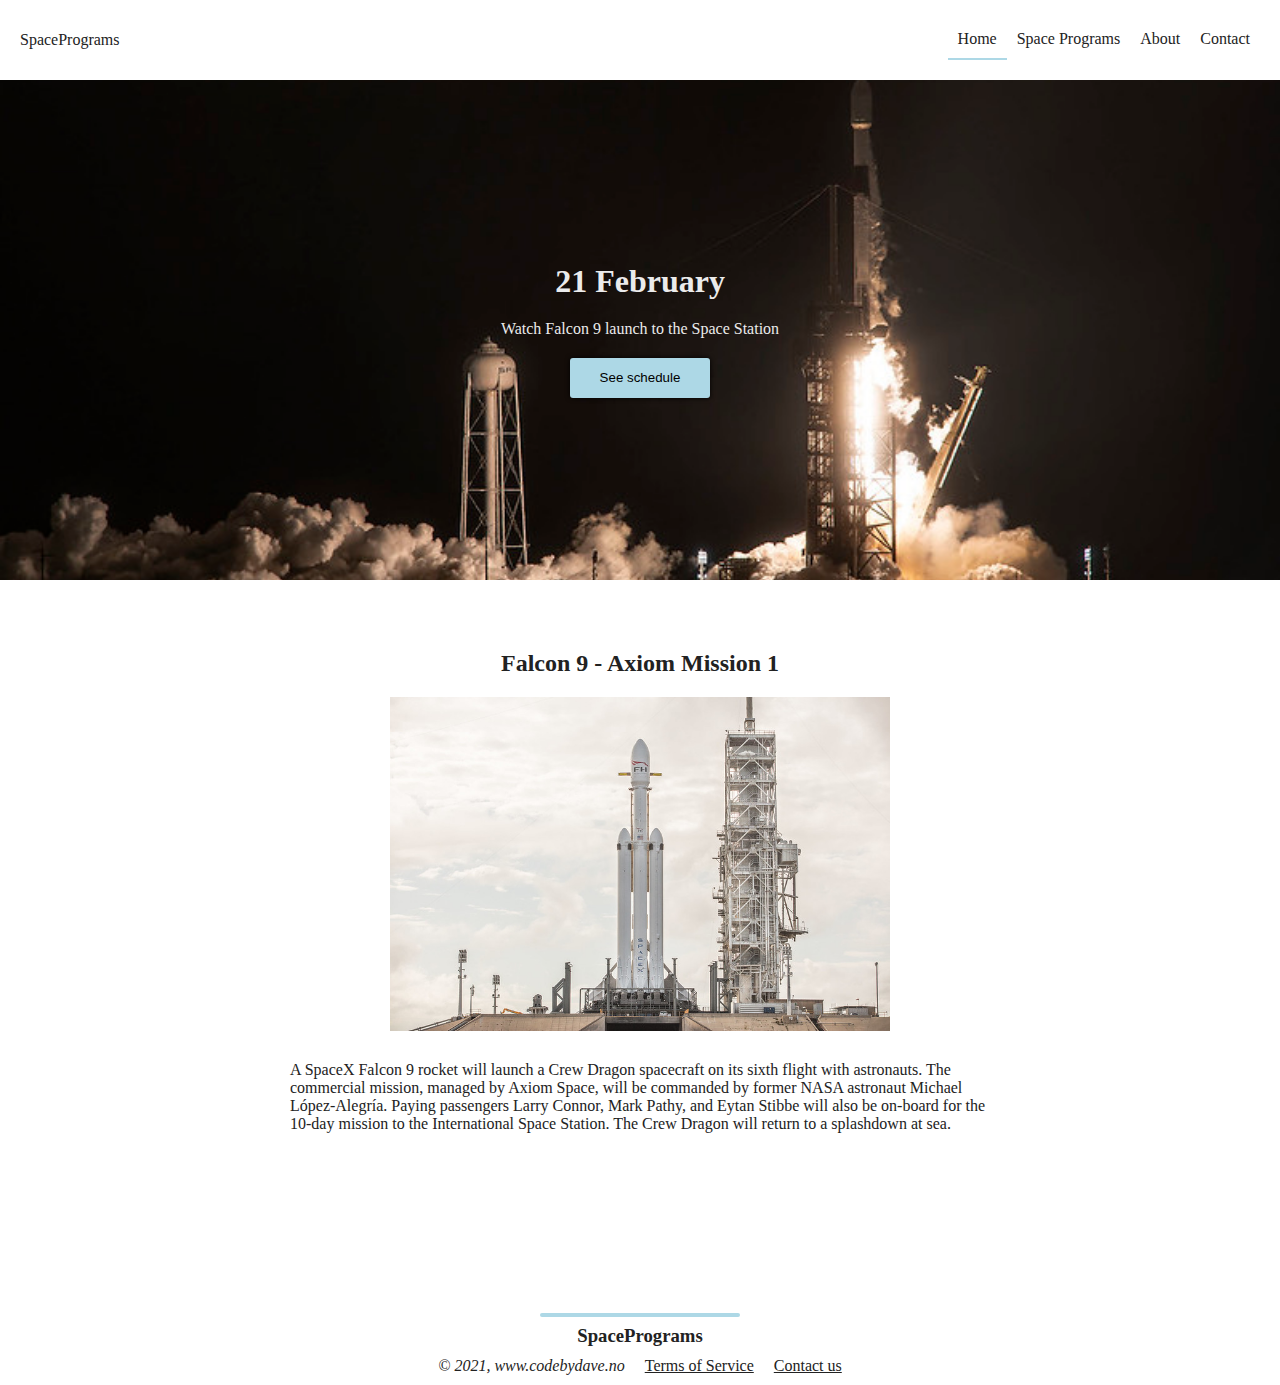
<file: index.html>
<!DOCTYPE html>
<html lang="en">
  <head>
    <meta charset="UTF-8" />
    <meta name="description" content="A microsite for spaceX rocket-launches" />
    <meta http-equiv="X-UA-Compatible" content="IE=edge" />
    <meta name="viewport" content="width=device-width, initial-scale=1.0" />
    <link rel="stylesheet" href="styles.css" />
    <title>Homepage</title>
  </head>
  <body>
    <header class="header">
      <div class="logo"><p>SpacePrograms</p></div>
      <nav class="nav_container">
        <ul class="nav">
          <a class="active" href="index.html"><li>Home</li></a>
          <a href="space-programs.html"><li>Space Programs</li></a>
          <a href="about.html"><li>About</li></a>
          <a href="contact.html"><li>Contact</li></a>
        </ul>
      </nav>
      <img class="hamburger" src="assets/images/hamburger.svg" />
    </header>
    <section class="heroimage">
      <h1>21 February</h1>
      <p>Watch Falcon 9 launch to the Space Station</p>
      <button>See schedule</button>
    </section>
    <section class="axiomMission">
      <h2>Falcon 9 - Axiom Mission 1</h2>
      <img src="assets/images/falcon.jpg" />
      <p>
        A SpaceX Falcon 9 rocket will launch a Crew Dragon spacecraft on its
        sixth flight with astronauts. The commercial mission, managed by Axiom
        Space, will be commanded by former NASA astronaut Michael López-Alegría.
        Paying passengers Larry Connor, Mark Pathy, and Eytan Stibbe will also
        be on-board for the 10-day mission to the International Space Station.
        The Crew Dragon will return to a splashdown at sea.
      </p>
    </section>
    <footer class="footer">
      <hr class="footer_hr" />
      <h3>SpacePrograms</h3>
      <p class="footer_item"><i>&#169; 2021, www.codebydave.no</i></p>
      <a href="" class="footer_item">Terms of Service</a>
      <a href="./contact.html" class="footer_item">Contact us</a>
    </footer>
    <script src="script.js"></script>
  </body>
</html>
</file>
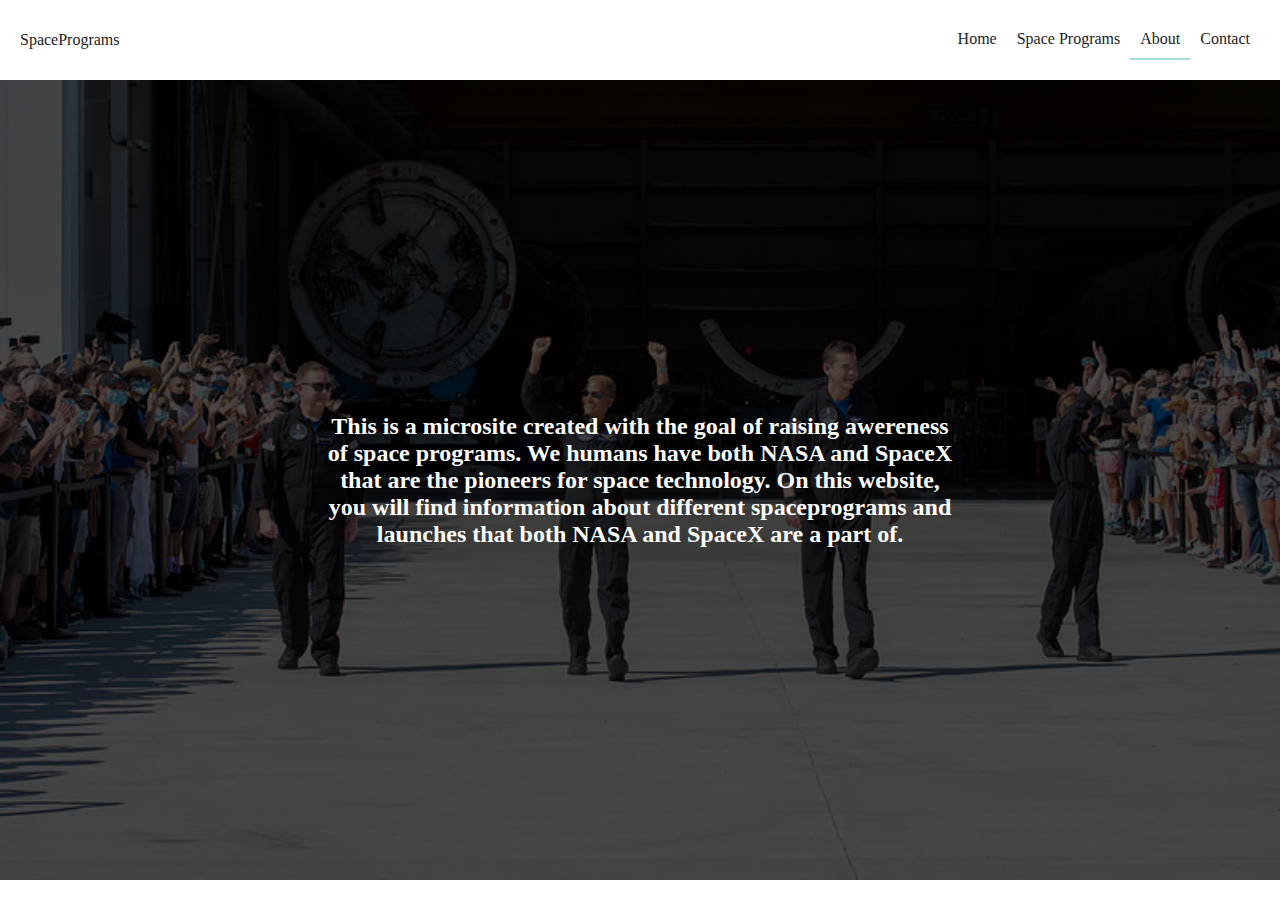
<file: about.html>
<!DOCTYPE html>
<html lang="en">
  <head>
    <meta charset="UTF-8" />
    <meta name="description" content="What is SpacePrograms all about?" />
    <meta http-equiv="X-UA-Compatible" content="IE=edge" />
    <meta name="viewport" content="width=device-width, initial-scale=1.0" />
    <link rel="stylesheet" href="styles.css" />
    <title>About</title>
  </head>
  <body>
    <header class="header">
      <div class="logo"><p>SpacePrograms</p></div>
      <nav class="nav_container">
        <ul class="nav">
          <a href="index.html"><li>Home</li></a>
          <a href="space-programs.html"><li>Space Programs</li></a>
          <a class="active" href="about.html"><li>About</li></a>
          <a href="contact.html"><li>Contact</li></a>
        </ul>
      </nav>
      <img class="hamburger" src="assets/images/hamburger.svg" />
    </header>
    <section class="aboutUs">
      <h2>
        This is a microsite created with the goal of raising awereness of space
        programs. We humans have both NASA and SpaceX that are the pioneers for
        space technology. On this website, you will find information about
        different spaceprograms and launches that both NASA and SpaceX are a
        part of.
      </h2>
    </section>
    <script src="script.js"></script>
  </body>
</html>
</file>
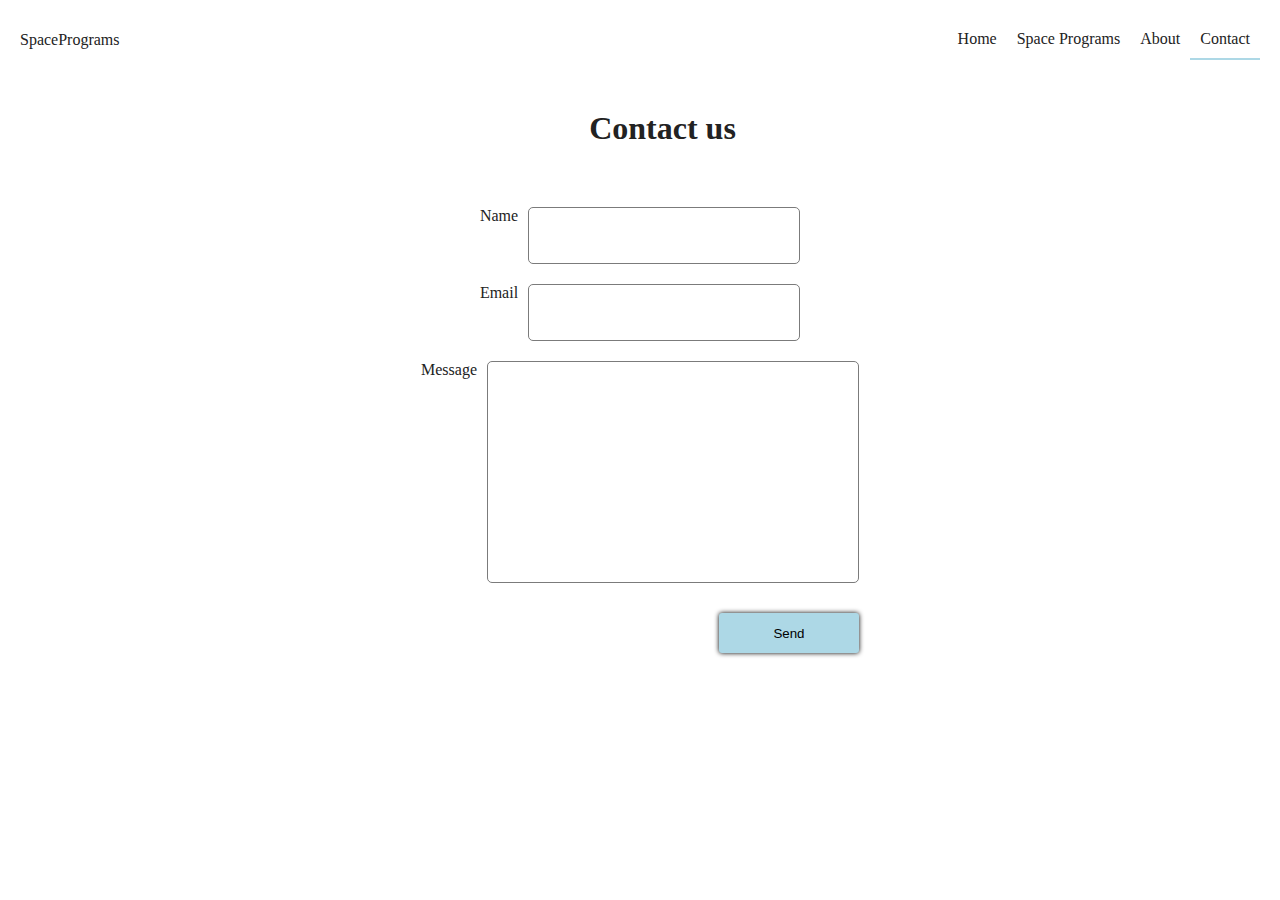
<file: contact.html>
<!DOCTYPE html>
<html lang="en">
  <head>
    <meta charset="UTF-8" />
    <meta
      name="description"
      content="Contact us at SpacePrograms with any question you have"
    />
    <meta http-equiv="X-UA-Compatible" content="IE=edge" />
    <meta name="viewport" content="width=device-width, initial-scale=1.0" />
    <link rel="stylesheet" href="styles.css" />
    <title>Contact</title>
  </head>
  <body>
    <header class="header">
      <div class="logo"><p>SpacePrograms</p></div>
      <nav class="nav_container">
        <ul class="nav">
          <a href="index.html"><li>Home</li></a>
          <a href="space-programs.html"><li>Space Programs</li></a>
          <a href="about.html"><li>About</li></a>
          <a class="active" href="contact.html"><li>Contact</li></a>
        </ul>
      </nav>
      <img class="hamburger" src="assets/images/hamburger.svg" />
    </header>
    <main class="contact">
      <h1>Contact us</h1>
      <p class="form_message"></p>
      <form class="contact_form">
        <div class="contact_form_item">
          <label class="contact_form_label" for="name">Name</label>
          <input class="contact_form_input" type="text" name="name" id="name" />
          <p class="contact_form_message" id="form_name_error"></p>
        </div>
        <div class="contact_form_item">
          <label class="contact_form_label" for="email">Email</label>
          <input
            class="contact_form_input"
            type="text"
            name="email"
            id="email"
          />
          <p class="contact_form_message" id="form_email_error"></p>
        </div>
        <div class="contact_form_item">
          <label class="contact_form_label" for="textarea">Message</label>
          <textarea
            name="textarea"
            class="contact_form_textarea"
            id="textarea"
          ></textarea>
          <p class="contact_form_message" id="form_textarea_error"></p>
          <button class="contact_form_button" type="submit">Send</button>
        </div>
      </form>
    </main>
    <script src="script.js"></script>
    <script src="contact.js"></script>
  </body>
</html>
</file>
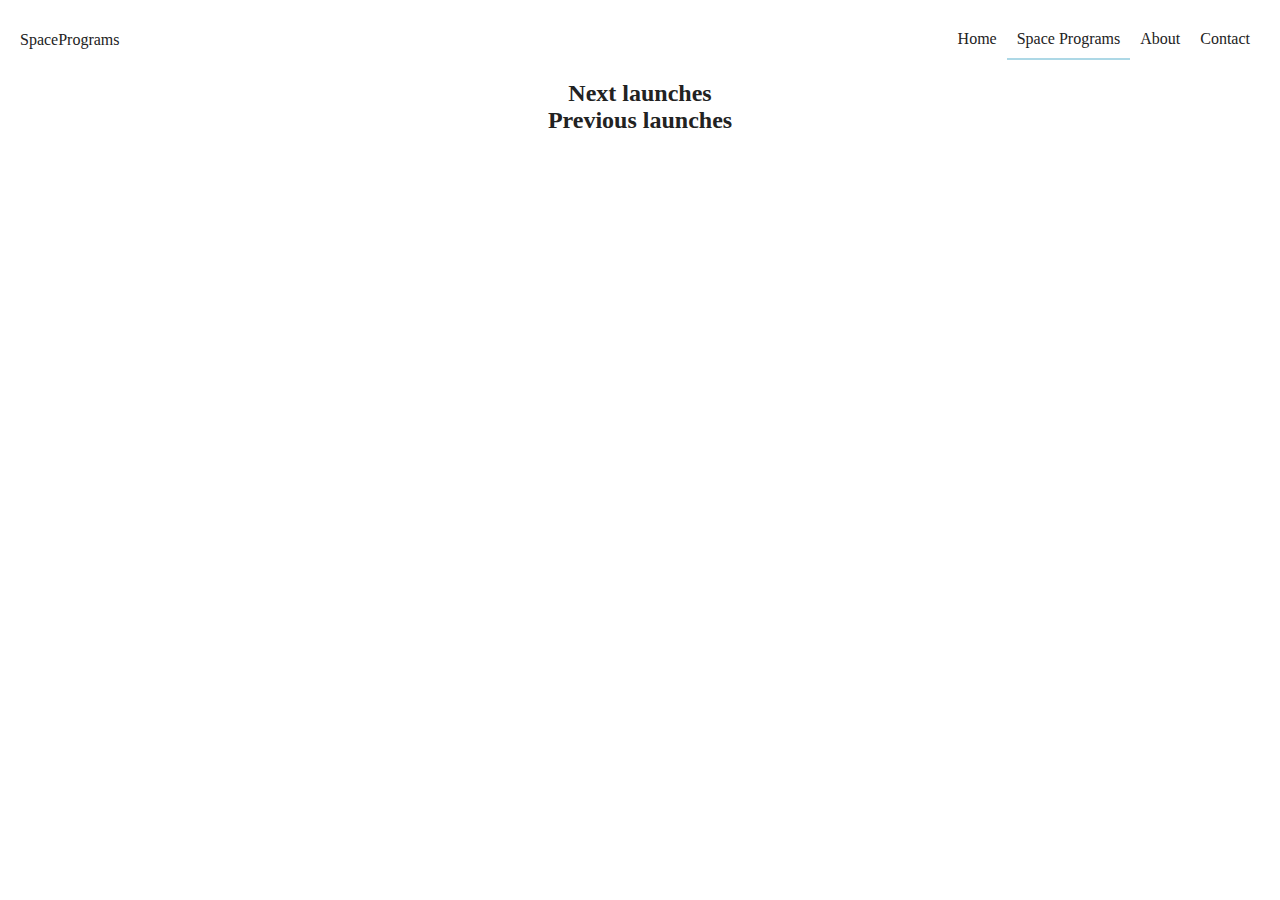
<file: space-programs.html>
<!DOCTYPE html>
<html lang="en">
  <head>
    <meta charset="UTF-8" />
    <meta
      name="description"
      content="A collection of future and past rocket launches"
    />
    <meta http-equiv="X-UA-Compatible" content="IE=edge" />
    <meta name="viewport" content="width=device-width, initial-scale=1.0" />
    <link rel="stylesheet" href="styles.css" />
    <title>Space programs</title>
  </head>
  <body>
    <header class="header">
      <div class="logo"><p>SpacePrograms</p></div>
      <nav class="nav_container">
        <ul class="nav">
          <a href="index.html"><li>Home</li></a>
          <a class="active" href="space-programs.html"
            ><li>Space Programs</li></a
          >
          <a href="about.html"><li>About</li></a>
          <a href="contact.html"><li>Contact</li></a>
        </ul>
      </nav>
      <img class="hamburger" src="assets/images/hamburger.svg" />
    </header>
    <section class="futureLaunches_Container">
      <h2>Next launches</h2>
    </section>
    <section class="previousLaunches_Container">
      <h2>Previous launches</h2>
    </section>

    <script src="script.js"></script>
    <script src="space-programs.js"></script>
  </body>
</html>
</file>
<file: styles.css>
/* COLOR 
Main: #black
Text: black

 */
/* GLOBAL */
body,
h1,
h2,
h3,
h4,
p,
img,
div,
span,
ul,
li,
a,
nav {
  margin: 0;
  padding: 0;
  color: rgb(34, 34, 34);
}
/* HEADER */
.header {
  margin: 20px;
  display: flex;
  flex-direction: column;
  position: relative;
}
.logo {
  flex: 1;
  display: flex;
  align-items: center;
}
.nav {
  max-height: 0;
  transition: all 0.3s;
  overflow: hidden;
  display: flex;
  flex-direction: column;
  list-style-type: none;
}
.nav li {
  padding: 10px;
  padding-left: 20px;
}
.nav a {
  text-decoration: none;
}
.nav_container {
  flex: 3;
}
.hamburger {
  position: absolute;
  right: 10px;
}
.active {
  background-color: lightblue;
}
/* FOOTER */
.footer {
  display: flex;
  flex-wrap: wrap;
  justify-content: center;
}
.footer h3 {
  width: 100%;
  text-align: center;
}
.footer_item {
  margin: 10px;
}
.footer_hr {
  width: 200px;
  border: none;
  height: 4px;
  background: lightblue;
  margin-top: 100px;
  border-radius: 50px;
}
/* HOMEPAGE */
.heroimage {
  background-image: url("./assets/images/hero.jpg");
  background-position: center;
  background-repeat: no-repeat;
  background-size: cover;
  width: 100%;
  height: auto;
  min-height: 500px;
  display: flex;
  flex-direction: column;
  justify-content: center;
}
.heroimage h1 {
  color: rgb(235, 235, 235);
  text-align: center;
}
.heroimage p {
  color: rgb(235, 235, 235);
  text-align: center;
  margin: 20px;
}
.heroimage button {
  margin: 0 auto;
  width: 140px;
  height: 40px;
  border-radius: 3px;
  background-color: lightblue;
  border: 0;
  box-shadow: 0px 0px 5px;
}

.axiomMission {
  margin: 50px 0;
  display: flex;
  flex-direction: column;
  align-items: center;
}
.axiomMission h2 {
  margin: 20px 50px;
  text-align: center;
}
.axiomMission p {
  margin: 30px;
}
.axiomMission img {
  max-width: 70%;
}
/* SPACE PROGRAMS*/
.futureLaunches_Container {
  display: flex;
  flex-direction: column;
  align-items: center;
}
.futureLaunches_Container h2 {
  width: 100%;
  text-align: center;
}
.futureLaunches_card {
  display: flex;
  flex-direction: column;
  justify-content: space-evenly;
  text-align: center;
  border: 1px solid black;
  border-radius: 5px;
  width: 250px;
  height: 75px;
  box-shadow: 0 0 2px;
  margin: 10px;
  padding: 20px;
}

.futureLaunches_card_table {
  border-collapse: collapse;
}
.futureLaunches_card_table * {
  padding: 10px;
  border: 1px solid black;
}
.previousLaunches_Container {
  display: flex;
  flex-direction: column;
  align-items: center;
}
.previousLaunches_Container h2 {
  width: 100%;
  text-align: center;
}
.previousLaunches_card {
  display: flex;
  flex-direction: column;
  justify-content: center;
  align-items: center;
  text-align: center;
  border: 1px solid black;
  border-radius: 5px;
  /* width: 250px; */
  max-width: 80%;
  box-shadow: 0 0 2px;
  margin: 10px;
  padding: 20px;
}
.previousLaunches_card_table {
  border-collapse: collapse;
}
.previousLaunches_card_table * {
  padding: 10px;
  border: 1px solid black;
}
.previousLaunches_card_table a {
  border: 0;
}
.previousLaunches_card * {
  margin: 10px;
}
.previousLaunches_card_details {
  text-align: start;
}

/* ABOUT */
.aboutUs {
  background-image: linear-gradient(rgba(0, 0, 0, 0.7), rgba(0, 0, 0, 0.7)),
    url("./assets/images/aboutus.jpg");
  background-position: center;
  background-repeat: no-repeat;
  background-size: cover;
  position: relative;
  min-height: 800px;
}

.aboutUs h2 {
  text-align: center;
  position: absolute;
  top: 50%;
  left: 50%;
  transform: translate(-50%, -50%);
  color: white;
}
/* CONTACT */
.contact {
  text-align: center;
}
.contact h1 {
  margin: 50px;
}
.form_message {
  text-align: center;
  font-size: x-large;
  color: green;
}
.contact_form {
  display: flex;
  flex-direction: column;
  align-items: center;
}
.contact_form_item {
  margin: 10px;
  display: flex;
  flex-direction: column;
  flex-wrap: wrap;
}
.contact_form_label {
  margin-top: 30px;
  margin-bottom: 10px;
}
.contact_form_input {
  border: 1px solid rgb(123, 123, 123);
  border-radius: 5px;
  height: 35px;
  width: 200px;
  padding: 10px;
  font-size: medium;
}
.contact_form_textarea {
  width: 250px;
  height: 200px;
  border: 1px solid rgb(123, 123, 123);
  border-radius: 5px;
  padding: 10px;
  font-size: medium;
  resize: none;
}
.contact_form_message {
  color: red;
}
.contact_form_button {
  margin-left: auto;
  margin-top: 20px;
  width: 140px;
  height: 40px;
  border-radius: 3px;
  background-color: lightblue;
  border: 0;
  box-shadow: 0px 0px 5px;
}
/* MEDIA QUERIES*/
@media only screen and (min-width: 600px) {
  /* Header */
  .hamburger {
    display: none;
  }

  .header {
    flex-direction: row;
  }
  .nav_container {
    margin: 0;
  }
  .nav_container > .nav {
    flex-direction: row;
    justify-content: flex-end;
    max-height: 100px !important;
  }
  .nav li {
    padding: 10px;
    border-radius: 5px;
  }
  .nav li:hover {
    background-color: rgb(113, 141, 150);
  }
  .active {
    border-bottom: 2px solid lightblue;
    background-color: transparent;
  }
  /* Axiom Mission */
  .axiomMission p {
    max-width: 700px;
  }
  .axiomMission img {
    max-width: 500px;
  }
  /* Space Programs */
  .futureLaunches_Container {
    flex-direction: row;
    flex-wrap: wrap;
  }
  .futureLaunches_card {
    flex: 30%;
    width: auto;
    margin: 50px;
  }
  .previousLaunches_Container {
    flex-direction: row;
    flex-wrap: wrap;
    align-items: flex-start;
  }
  .previousLaunches_card {
    flex: 30%;
    width: auto;
    margin: 50px;
  }
  /* Contact */
  .contact h1 {
    margin-right: 5px;
  }
  .contact_form_item {
    position: relative;
    display: flex;
    flex-direction: row;
  }
  .contact_form_label {
    margin: 0 10px 0 0;
  }
  .contact_form_input {
    height: 35px;
    width: 250px;
  }
  .contact_form_textarea {
    width: 350px;
    height: 200px;
  }
  .contact_form_button {
    position: absolute;
    right: 0;
    bottom: -70px;
  }
}
@media only screen and (min-width: 1023px) {
  /* Space Programs */
  .futureLaunches_card {
    flex: 20%;
    margin: 50px;
  }
  .previousLaunches_card {
    flex: 20%;
    margin: 50px;
  }
}
</file>
